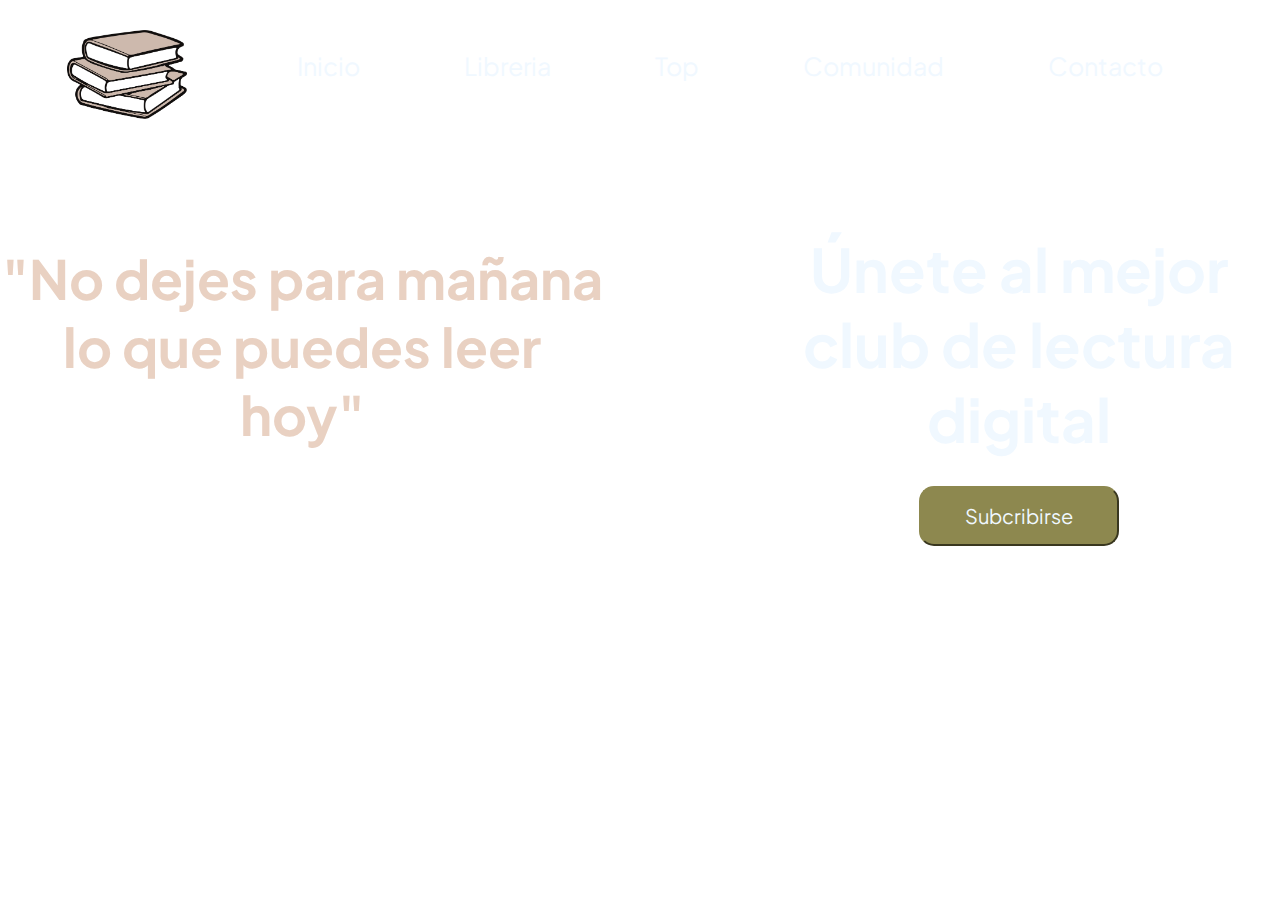
<file: index.html>
<!DOCTYPE html>
<html lang="en">
<head>
    <meta charset="UTF-8">
    <meta http-equiv="X-UA-Compatible" content="IE=edge">
    <meta name="viewport" content="width=device-width, initial-scale=1.0">
    <!--aplicación de SEO-->
    <meta name="description" content="Soy lector es el sitio donde encontrarás el mejor club de lectura al cual podrás unirte y así acceder a los mejores best seller de todos los tiempos y descargarlos a tu ordenador">
    <meta name="keywords" content="LIBROS,CLUB, CLUB DE LIBROS, LIBROS BEST SELLER, LIBROS CLASICOS, LIBROS ONLINE, LIBROS EN PDF, LIBROS PARA LEER, LIBROS ANTIGUOS, LIBROS RECOMENDADOS, LIBROS PARA LEER DE LA VIDA, LIBROS DE AMOR, DESCARGA DE LIBROS">
    <!--link a css-->
    <link rel="stylesheet" href="./css/style.css">
    <title>Soy lector-Inicio</title>
</head>
<body class="fondo">

    <!--estructura del navegador-->

    <header class="contenedor">
        <div class="logo">
            <img src="./images/libros-5.png" alt="logo">
        </div>
        <nav class="items">
            <ul>
                <li><a href="./index.html">Inicio</a></li>
                <li><a href="./pages/libreria.html">Libreria</a></li>
                <li><a href="./pages/top.html"> Top</a></li>
                <li><a href="./pages/comunidad.html">Comunidad</a></li>
                <li><a href="./pages/contacto.html">Contacto</a></li>
            </ul>
        </nav>
       
    </header>

    <!--estructura de la section-->

    <section class="contenedor-section">
        <div class="titulo-1">
            <h1>
                "No dejes para mañana lo que puedes leer hoy"
            </h1>
        </div>
        <div class="titulo-2">
            <div>
                <h2>Únete al mejor club de lectura digital</h2>
            </div>
            
            <div class="subscripcion">
                <a href="./pages/contacto.html"><button class="boton"> Subcribirse</button></a>
            </div>
        </div>
</body>
</html>
</file>
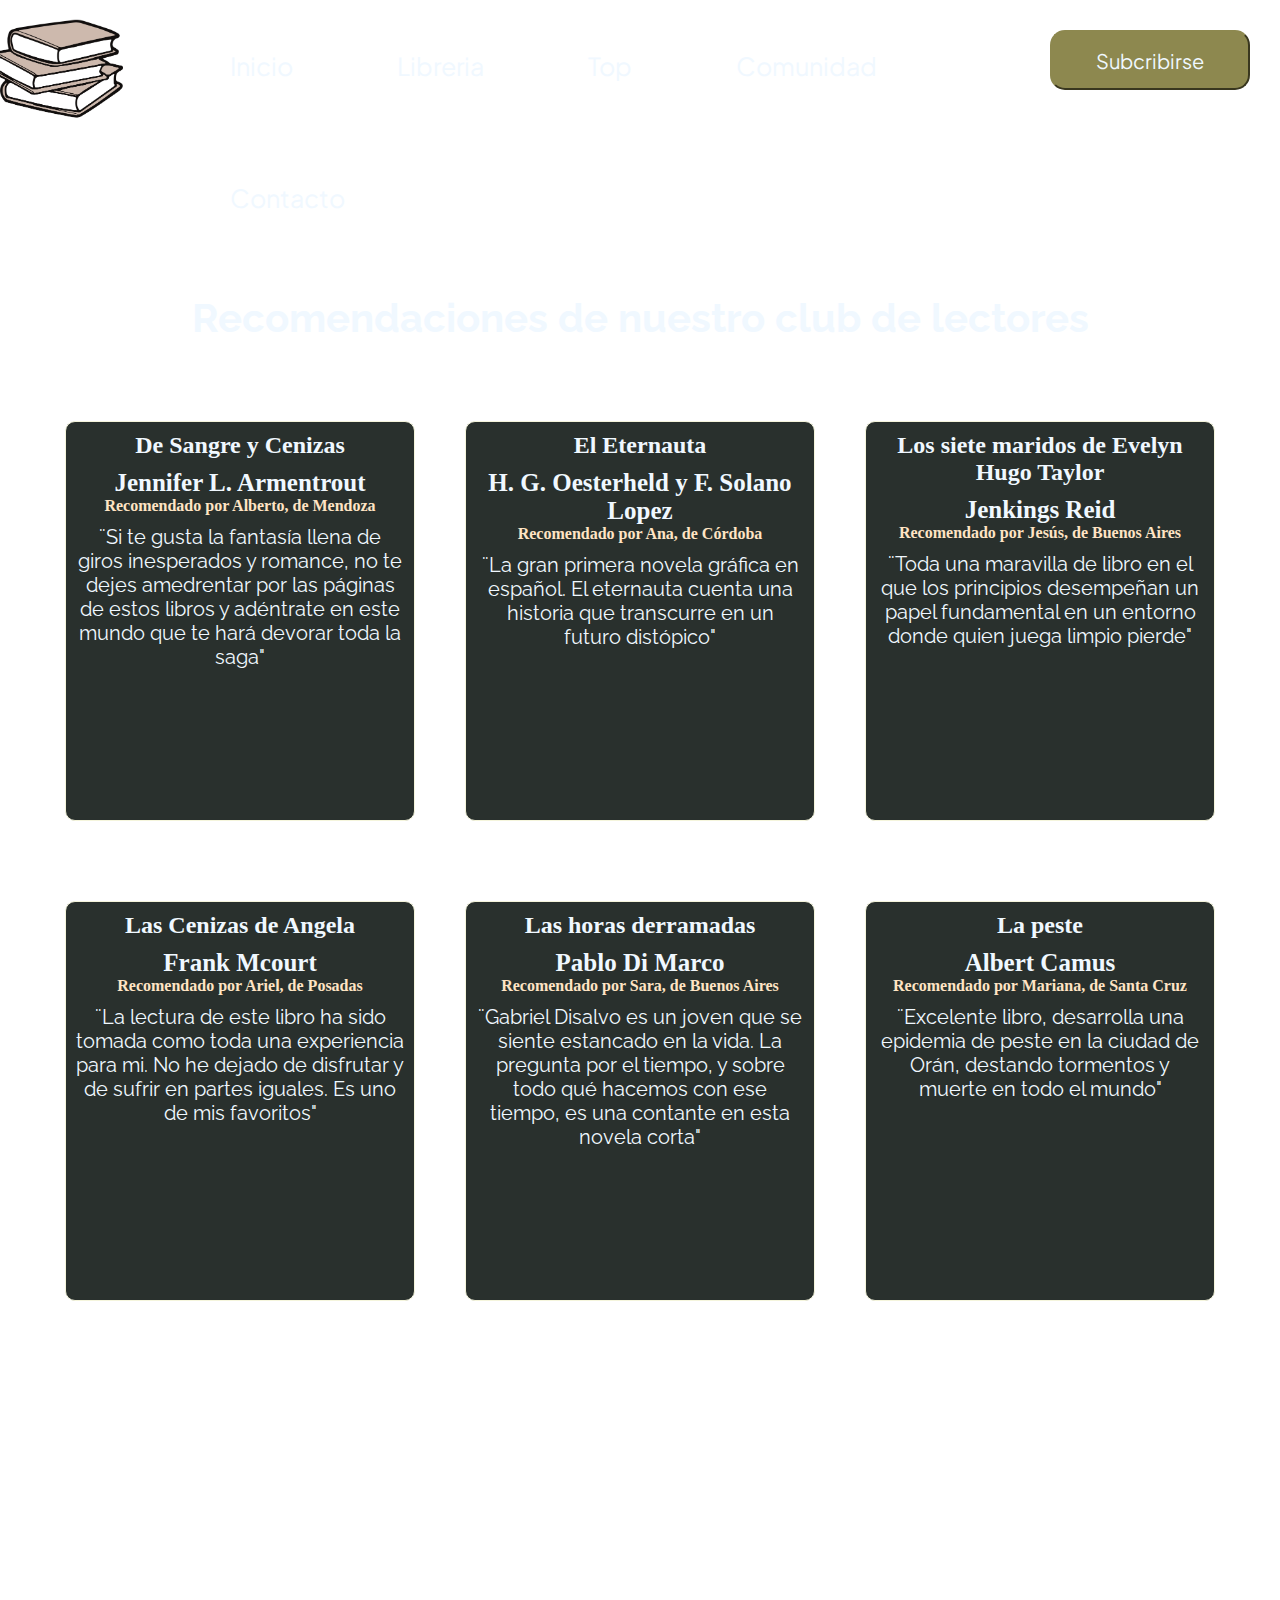
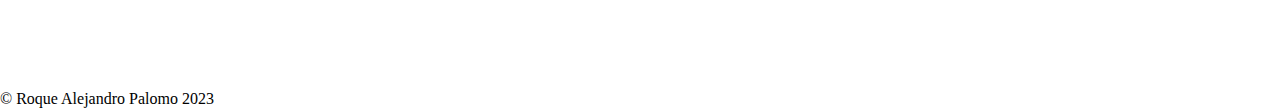
<file: pages/comunidad.html>
<!DOCTYPE html>
<html lang="en">
<head>
    <meta charset="UTF-8">
    <meta http-equiv="X-UA-Compatible" content="IE=edge">
    <meta name="viewport" content="width=device-width, initial-scale=1.0">
    <!--aplicación de SEO-->
    <meta name="decription" content="Nuestra comunidad lectora recomienda aquellos libros que han dejado una experiencia única en su lectura">
    <meta name="keywords" content="LIBROS, COMUNIDAD, COMUNIDAD DE LIBROS, CLUB DE LIBROS, LECTORES, CLUB DE LECTORES, LECTORES RECOMIENDAN, RECOMENDACIONES DE LIBROS, TOP DE LIBROS, REANKING DE LIBROS, MEJORES LIBROS, LIBRERIA, LIBROS ONLINE">
    <title>Soy lector-Comunidad</title>
    <!--bootstrap-->
    <link href="https://cdn.jsdelivr.net/npm/bootstrap@5.3.0-alpha1/dist/css/bootstrap.min.css" rel="stylesheet" integrity="sha384-GLhlTQ8iRABdZLl6O3oVMWSktQOp6b7In1Zl3/Jr59b6EGGoI1aFkw7cmDA6j6gD" crossorigin="anonymous">
    <!--importacion de csss-->
    <link rel="stylesheet" href="../css/style.css">
    <!--importacion de fuente-->
    <link rel="preconnect" href="https://fonts.googleapis.com">
    <link rel="preconnect" href="https://fonts.gstatic.com" crossorigin>
    <link href="https://fonts.googleapis.com/css2?family=Raleway&display=swap" rel="stylesheet">

    <link rel="preconnect" href="https://fonts.googleapis.com">
    <link rel="preconnect" href="https://fonts.gstatic.com" crossorigin>
    <link href="https://fonts.googleapis.com/css2?family=Nunito+Sans:wght@200&display=swap" rel="stylesheet">
</head>

<body class="bg-dark">
    <!--bloque de navegación-->
    <header class="contenedor">
        <div class="logo">
            <img src="../images/libros-5.png" alt="logo">
        </div>
        <nav class="items">
            <ul>
                <li><a href="../index.html">Inicio</a></li>
                <li><a href="../pages/libreria.html">Libreria</a></li>
                <li><a href="../pages/top.html"> Top</a></li>
                <li><a href="../pages/comunidad.html">Comunidad</a></li>
                <li><a href="../pages/contacto.html">Contacto</a></li>
            </ul>
        </nav>
        <div class="subscripcion">
            <a href="../pages/contacto.html"><button class="boton"> Subcribirse</button></a>
        </div>
    </header>
    <!--primera section con flex-->
    
    <h1 class="titulo-comunidad">Recomendaciones de nuestro club de lectores</h1>

    <section class="flex-container">

      <div class="recomendacion-1">
        <h2 class="titulo-libro">De Sangre y Cenizas</h2>
        <h3 class="autor">Jennifer L. Armentrout</h3>
        <h4 class="referencia">Recomendado por Alberto, de Mendoza</h4>
        <p class="parrafo-1">¨Si te gusta la fantasía llena de giros inesperados y romance, no te dejes amedrentar por las páginas de estos libros y adéntrate en este mundo que te hará devorar toda la saga"</p>
      </div>
      <div class="recomendacion-1">
        <h2 class="titulo-libro">El Eternauta</h2>
        <h3 class="autor">H. G. Oesterheld y F. Solano Lopez</h3>
        <h4 class="referencia">Recomendado por Ana, de Córdoba</h4>
        <p class="parrafo-1">¨La gran primera novela gráfica en español. El eternauta cuenta una historia que transcurre en un futuro distópico"</p>
      </div>
      <div class="recomendacion-1">
        <h2 class="titulo-libro">Los siete maridos de Evelyn Hugo Taylor</h2>
        <h3 class="autor">Jenkings Reid</h3>
        <h4 class="referencia">Recomendado por Jesús, de Buenos Aires</h4>
        <p class="parrafo-1">¨Toda una maravilla de libro en el que los principios desempeñan un papel fundamental en un entorno donde quien juega limpio pierde"</p>
      </div>

    </section>
    <section class="flex-container">

      <div class="recomendacion-1">
        <h2 class="titulo-libro">Las Cenizas de Angela</h2>
        <h3 class="autor">Frank Mcourt</h3>
        <h4 class="referencia">Recomendado por Ariel, de Posadas</h4>
        <p class="parrafo-1">¨La lectura de este libro ha sido tomada como toda una experiencia para mi. No he dejado de disfrutar y de sufrir en partes iguales. Es uno de mis favoritos"</p>
      </div>
      <div class="recomendacion-1">
        <h2 class="titulo-libro">Las horas derramadas</h2>
        <h3 class="autor">Pablo Di Marco</h3>
        <h4 class="referencia">Recomendado por Sara, de Buenos Aires</h4>
        <p class="parrafo-1">¨Gabriel Disalvo es un joven que se siente estancado en la vida. La pregunta por el tiempo, y sobre todo qué hacemos con ese tiempo, es una contante en esta novela corta"</p>
      </div>
      <div class="recomendacion-1">
        <h2 class="titulo-libro">La peste</h2>
        <h3 class="autor">Albert Camus</h3>
        <h4 class="referencia">Recomendado por Mariana, de Santa Cruz</h4>
        <p class="parrafo-1">¨Excelente libro, desarrolla una epidemia de peste en la ciudad de Orán, destando tormentos y muerte en todo el mundo"</p>
      </div>
      
    </section>

  
     <!--segunda seccion con video-->
      <section class="video">
       <div>
          <iframe width="560" height="315" src="https://www.youtube.com/embed/08klU8SlviE" title="YouTube video player" frameborder="0" allow="accelerometer; autoplay; clipboard-write; encrypted-media; gyroscope; picture-in-picture; web-share" allowfullscreen></iframe>
        </div>
      </section>
</main>
<!--pie de pagina-->
<footer>
  <p class="pie">&copy; Roque Alejandro Palomo 2023</p>
</footer>
</file>
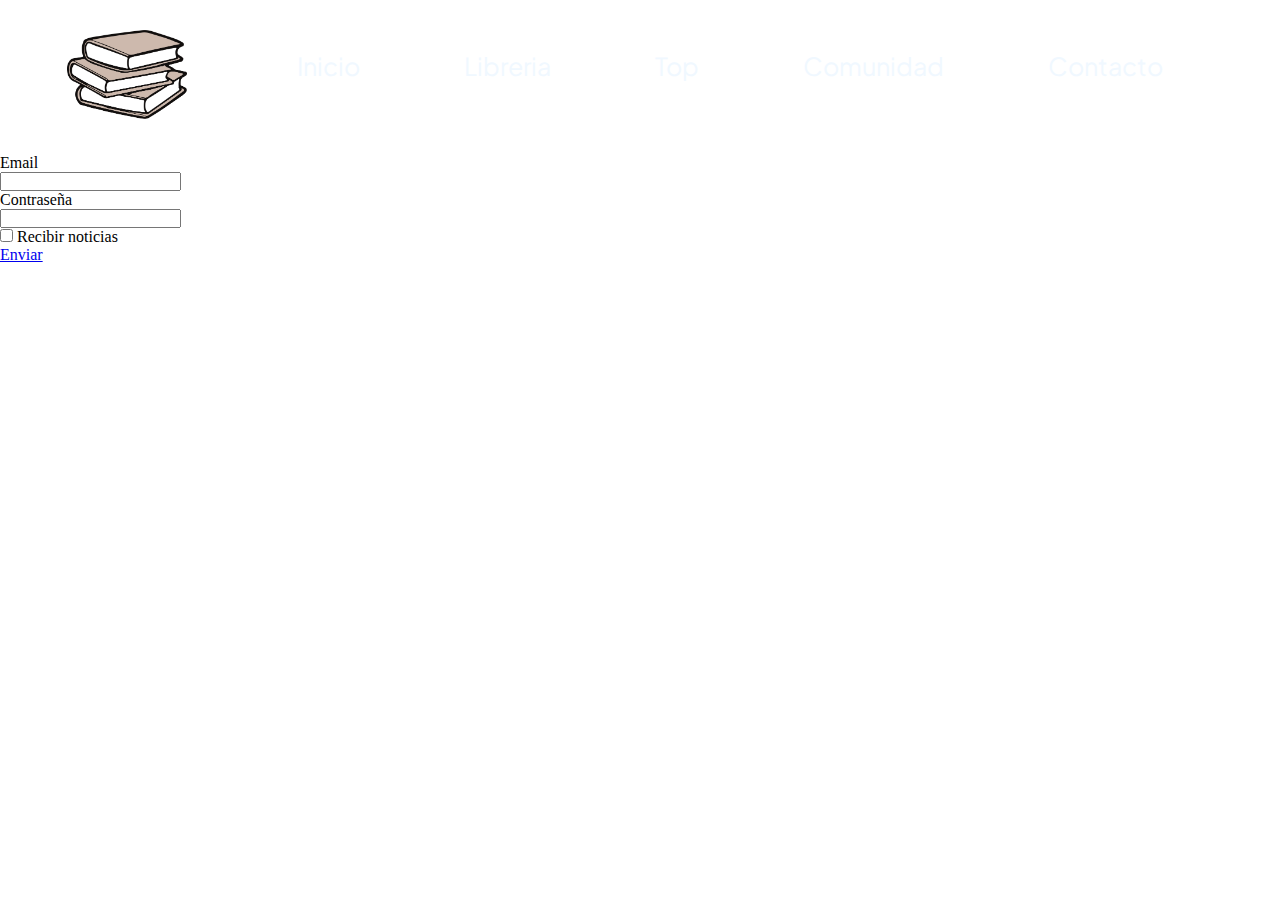
<file: pages/contacto.html>
<!DOCTYPE html>
<html lang="en">
<head>
    <meta charset="UTF-8">
    <meta http-equiv="X-UA-Compatible" content="IE=edge">
    <meta name="viewport" content="width=device-width, initial-scale=1.0">
    <!--aplicación de SEO-->
    <meta name="description" content="Ponete en contacto para recibir las mejores recomendaciones semanales y acceder a descuentos únicos">
    <meta name="keywords" content="LIBROS, CONTACTO, SUSCRIPCION, LECTOR, CLUB DE LECTORES, COMUNIDAD DE LIBROS, DESCARGA DE LIBROS, LIBROS ONLINE, LIBROS PDF,">
    <title>Soy lector-Contacto</title>
    <!--bootstrap-->
    <link href="https://cdn.jsdelivr.net/npm/bootstrap@5.3.0-alpha1/dist/css/bootstrap.min.css" rel="stylesheet" integrity="sha384-GLhlTQ8iRABdZLl6O3oVMWSktQOp6b7In1Zl3/Jr59b6EGGoI1aFkw7cmDA6j6gD" crossorigin="anonymous">
    <!--importacion de csss-->
    <link rel="stylesheet" href="../css/style.css">
    <!--importacion de fuente-->
    <link rel="preconnect" href="https://fonts.googleapis.com">
    <link rel="preconnect" href="https://fonts.gstatic.com" crossorigin>
    <link href="https://fonts.googleapis.com/css2?family=Raleway&display=swap" rel="stylesheet">

    <link rel="preconnect" href="https://fonts.googleapis.com">
    <link rel="preconnect" href="https://fonts.gstatic.com" crossorigin>
    <link href="https://fonts.googleapis.com/css2?family=Nunito+Sans:wght@200&display=swap" rel="stylesheet">
</head>

<body class="bg-dark">

    <!--bloque de navegación-->
    
    <header class="contenedor">
      <div class="logo">
          <img src="../images/libros-5.png" alt="logo">
      </div>
      <nav class="items">
          <ul>
              <li><a href="../index.html">Inicio</a></li>
              <li><a href="../pages/libreria.html">Libreria</a></li>
              <li><a href="../pages/top.html"> Top</a></li>
              <li><a href="../pages/comunidad.html">Comunidad</a></li>
              <li><a href="../pages/contacto.html">Contacto</a></li>
          </ul>
      </nav>
     
  </header>


    <!--section formularios con bootstrap-->

    <section class="p-5 text-white">
        <form class="container">
            <div class="row mb-3">
              <label for="inputEmail3" class="col-sm-2 col-form-label">Email</label>
              <div class="col-sm-10">
                <input type="email" class="form-control" id="inputEmail3">
              </div>
            </div>
            <div class="row mb-3">
              <label for="inputPassword3" class="col-sm-2 col-form-label">Contraseña</label>
              <div class="col-sm-10">
                <input type="password" class="form-control" id="inputPassword3">
              </div>
            </div>
            
            <div class="row mb-3">
              <div class="col-sm-10 offset-sm-2">
                <div class="form-check">
                  <input class="form-check-input" type="checkbox" id="gridCheck1">
                  <label class="form-check-label" for="gridCheck1">
                    Recibir noticias
                  </label>
                </div>
              </div>
            </div>
            <a href="../index.html" type="submit" class="btn btn-success">Enviar</a>
          </form>
    </section>
</file>
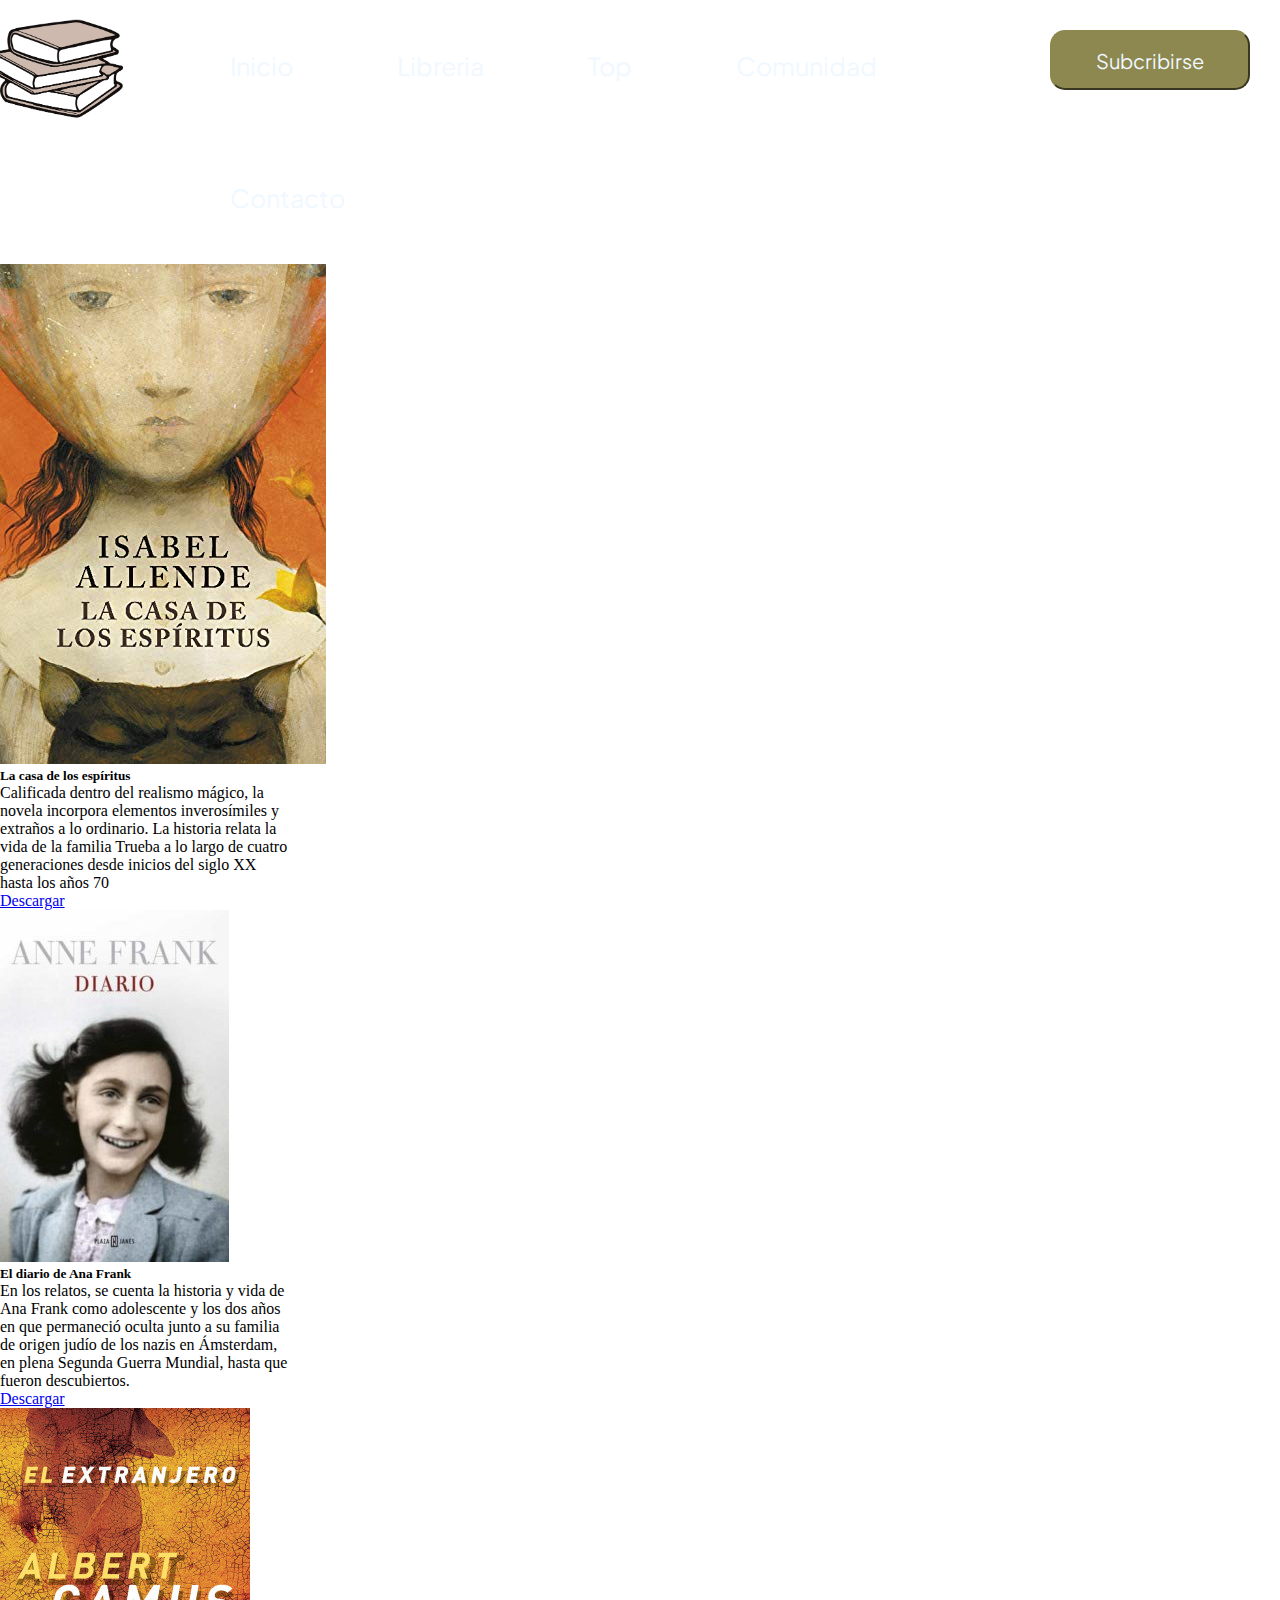
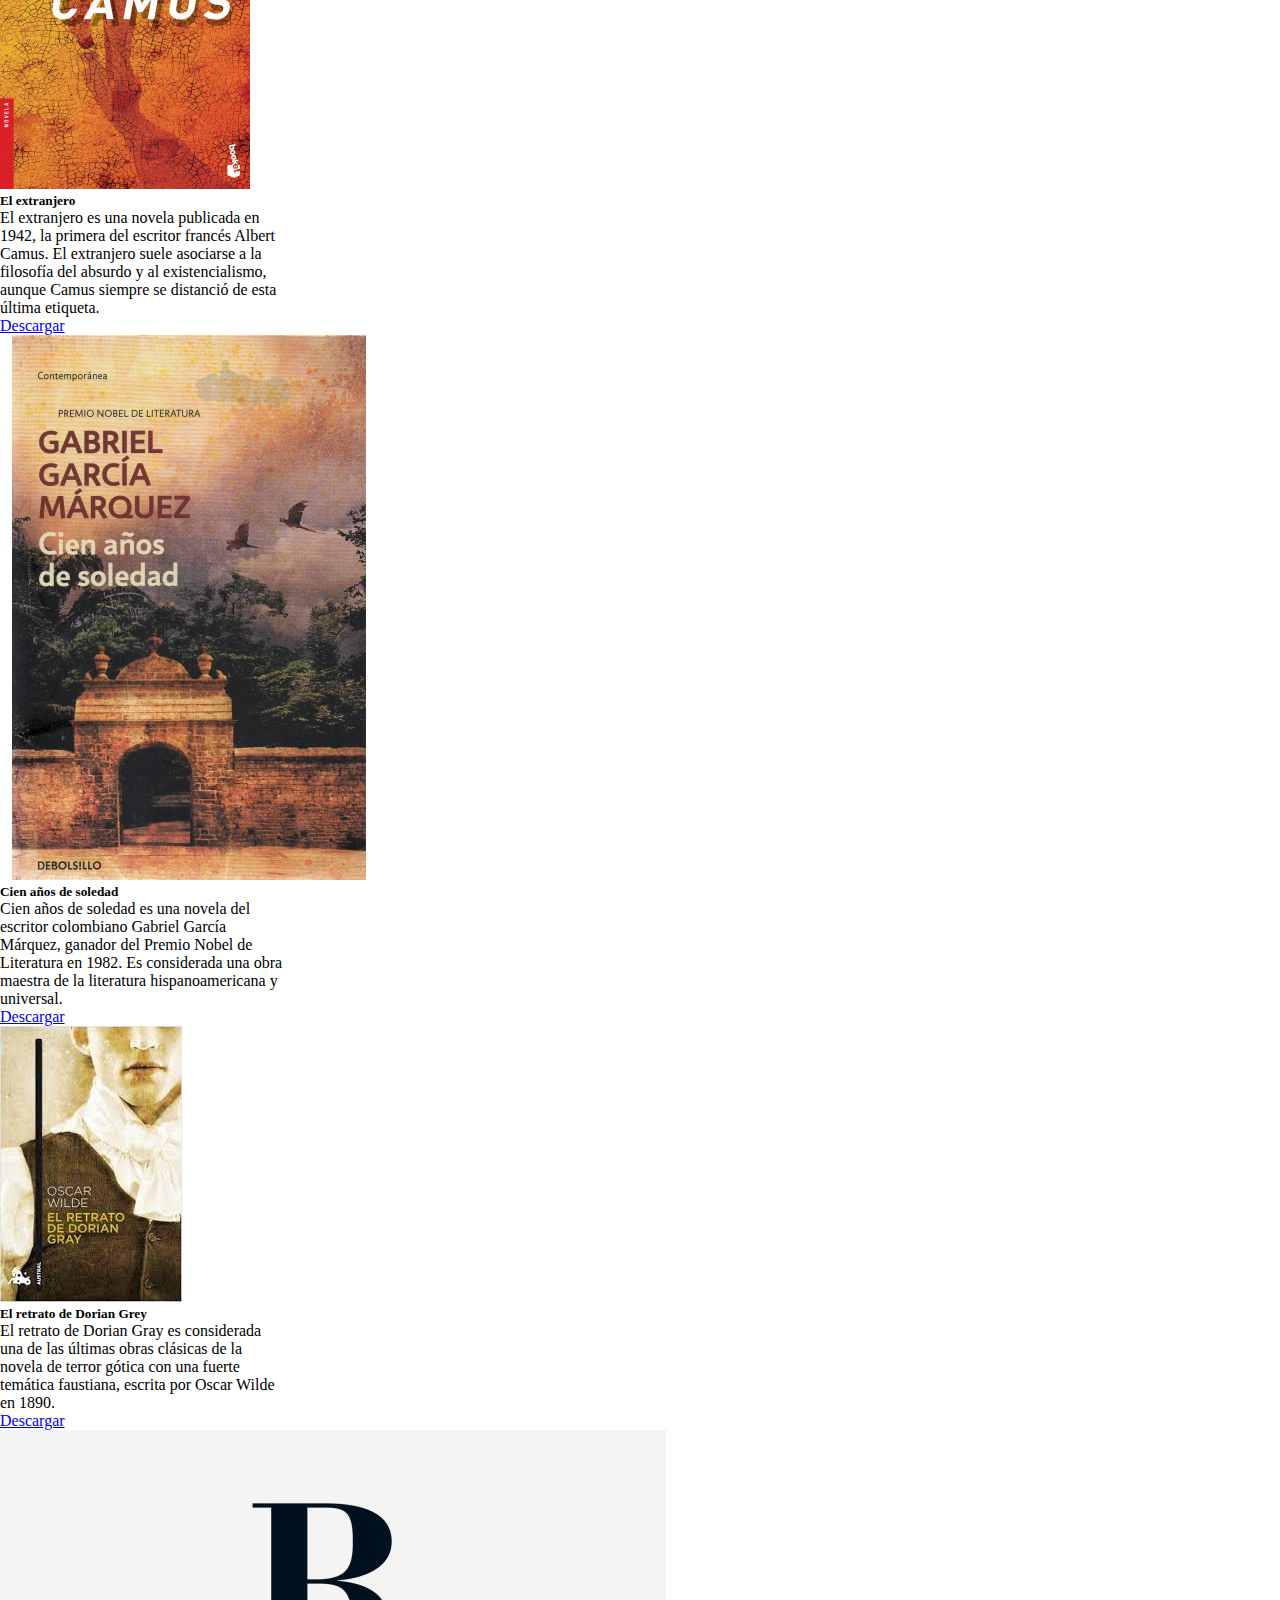
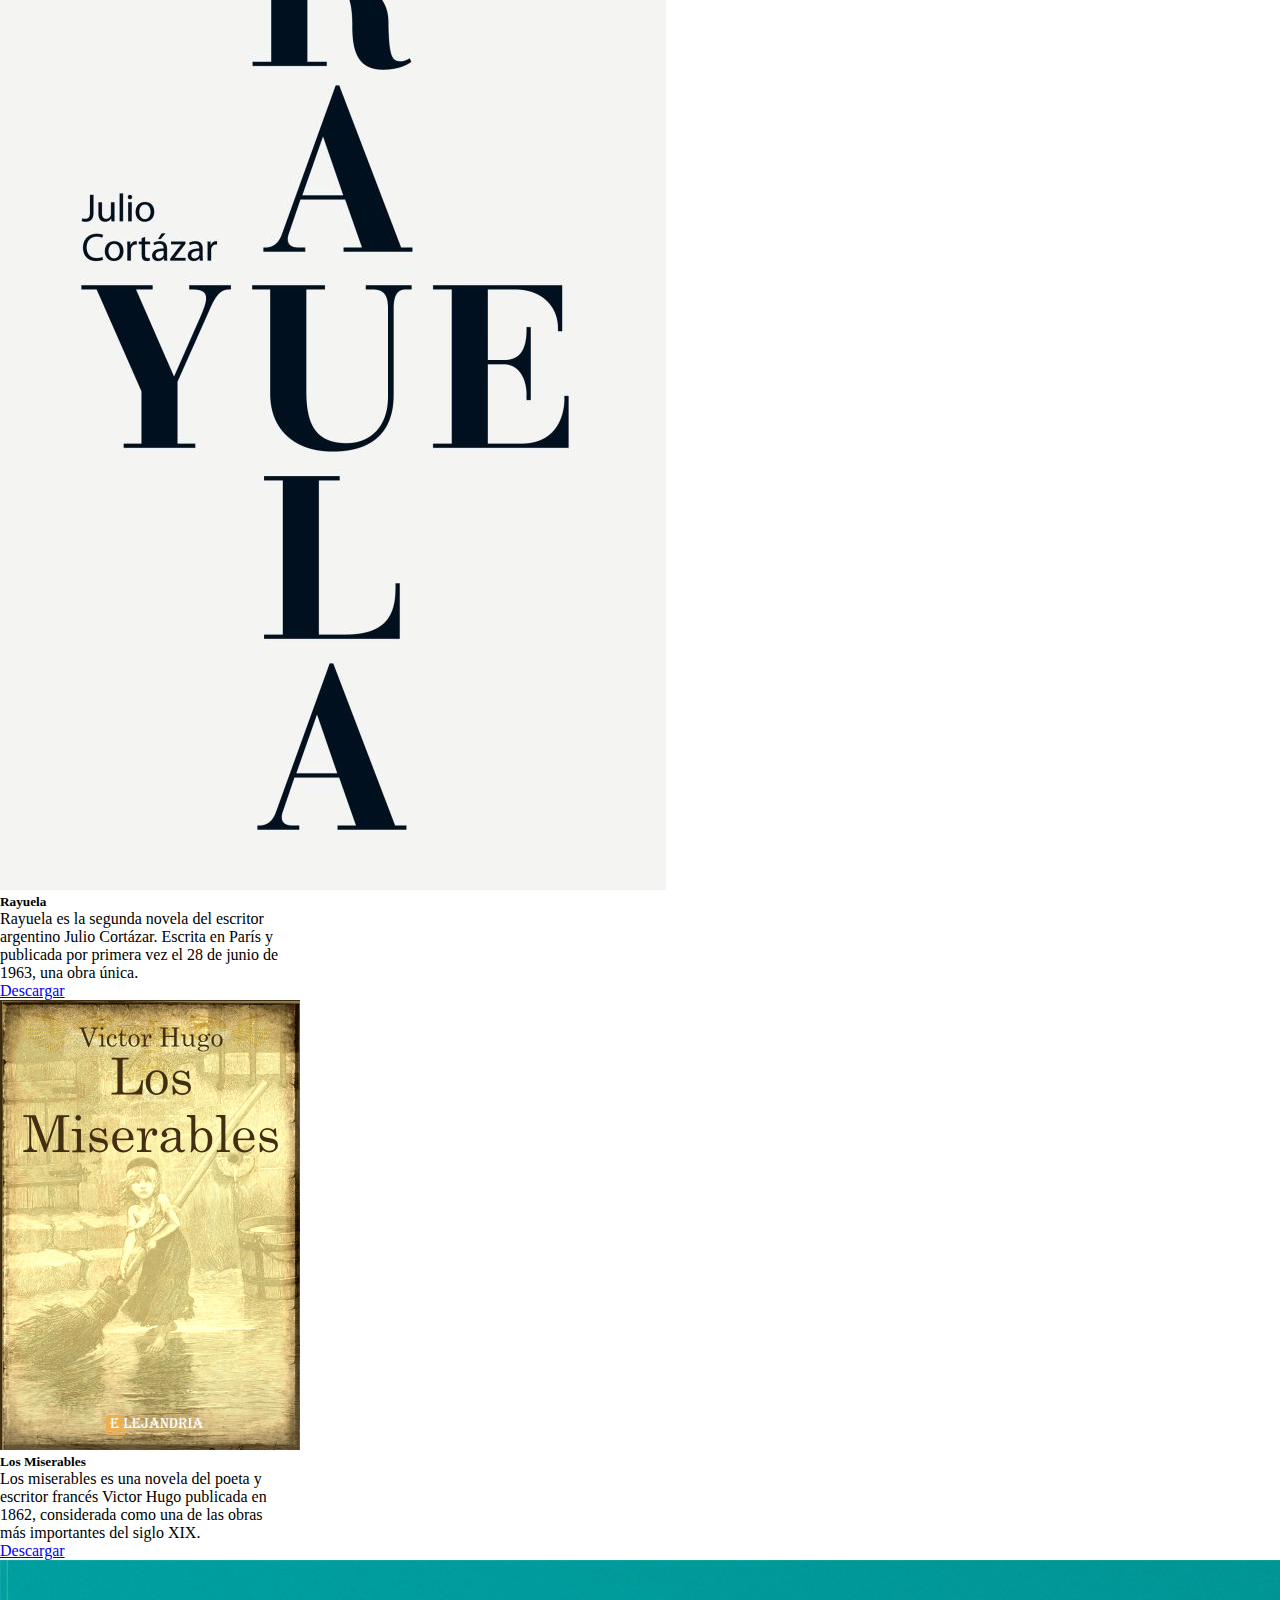
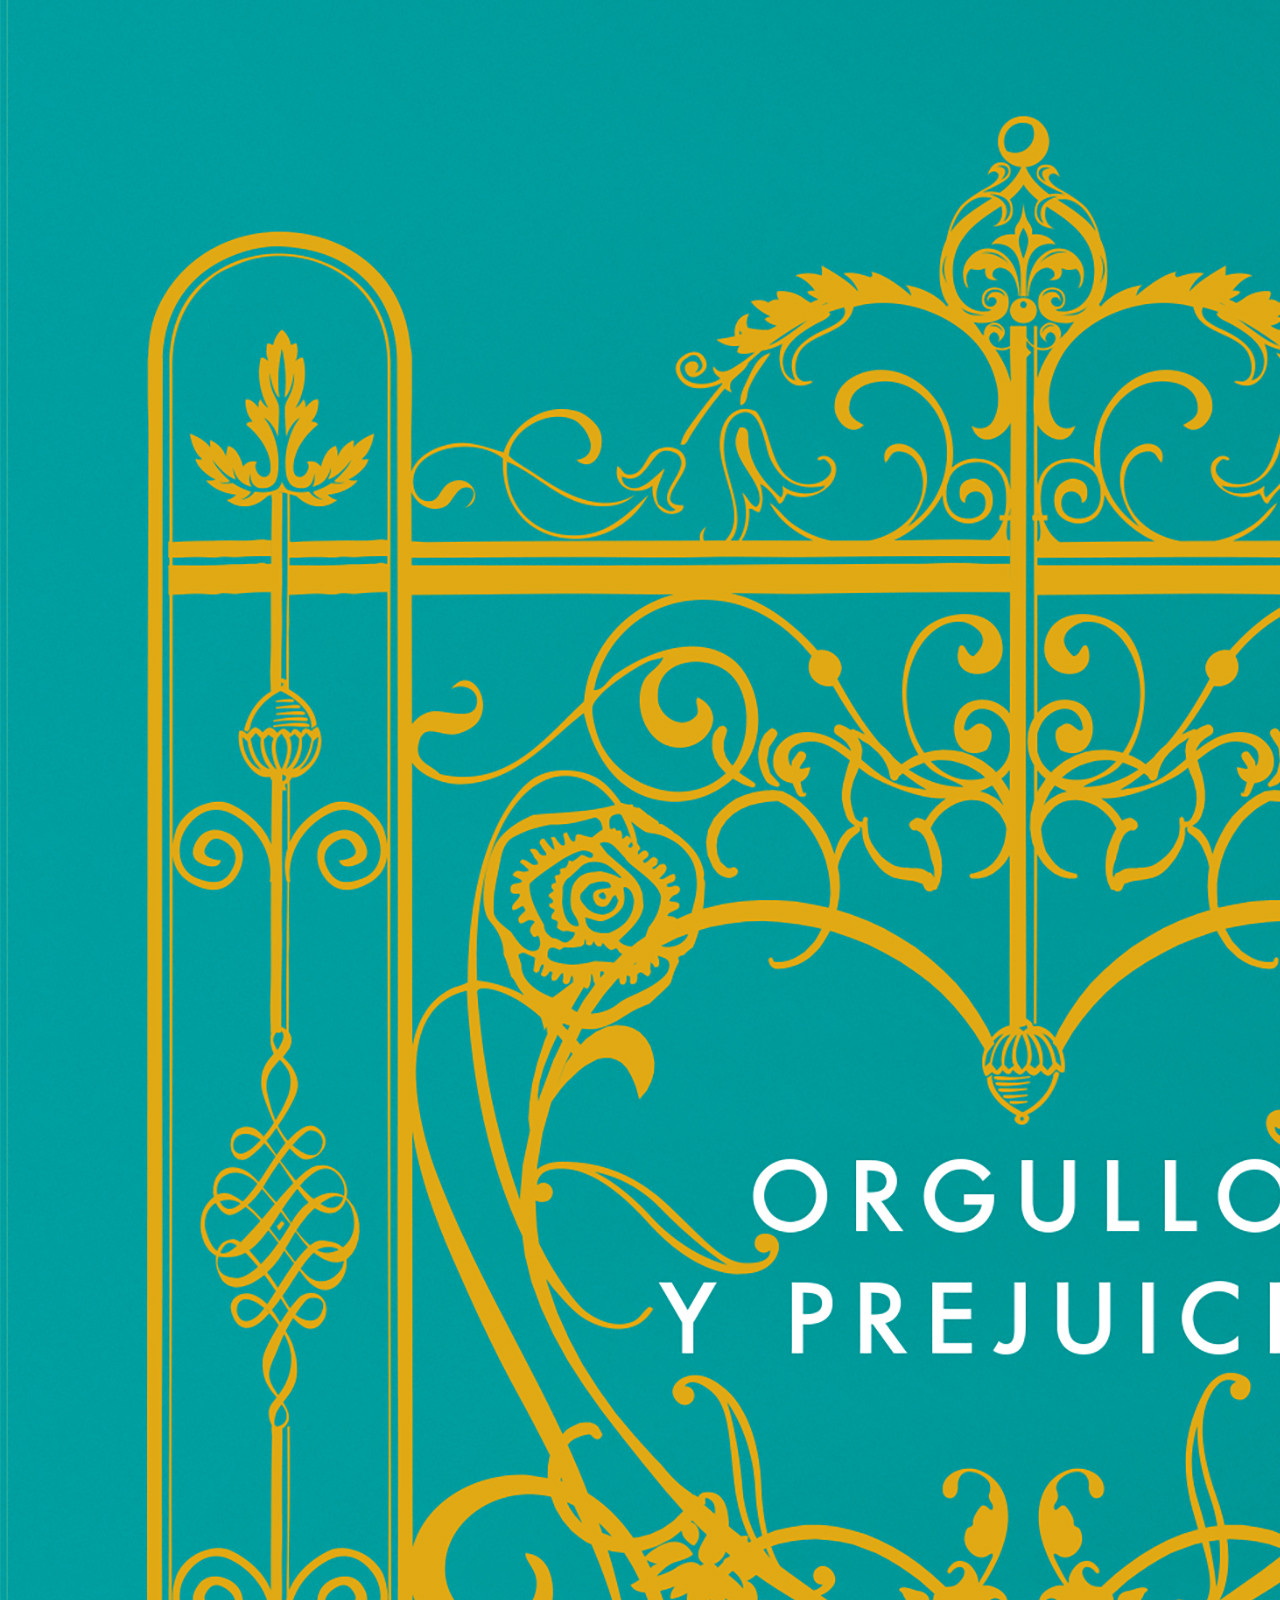
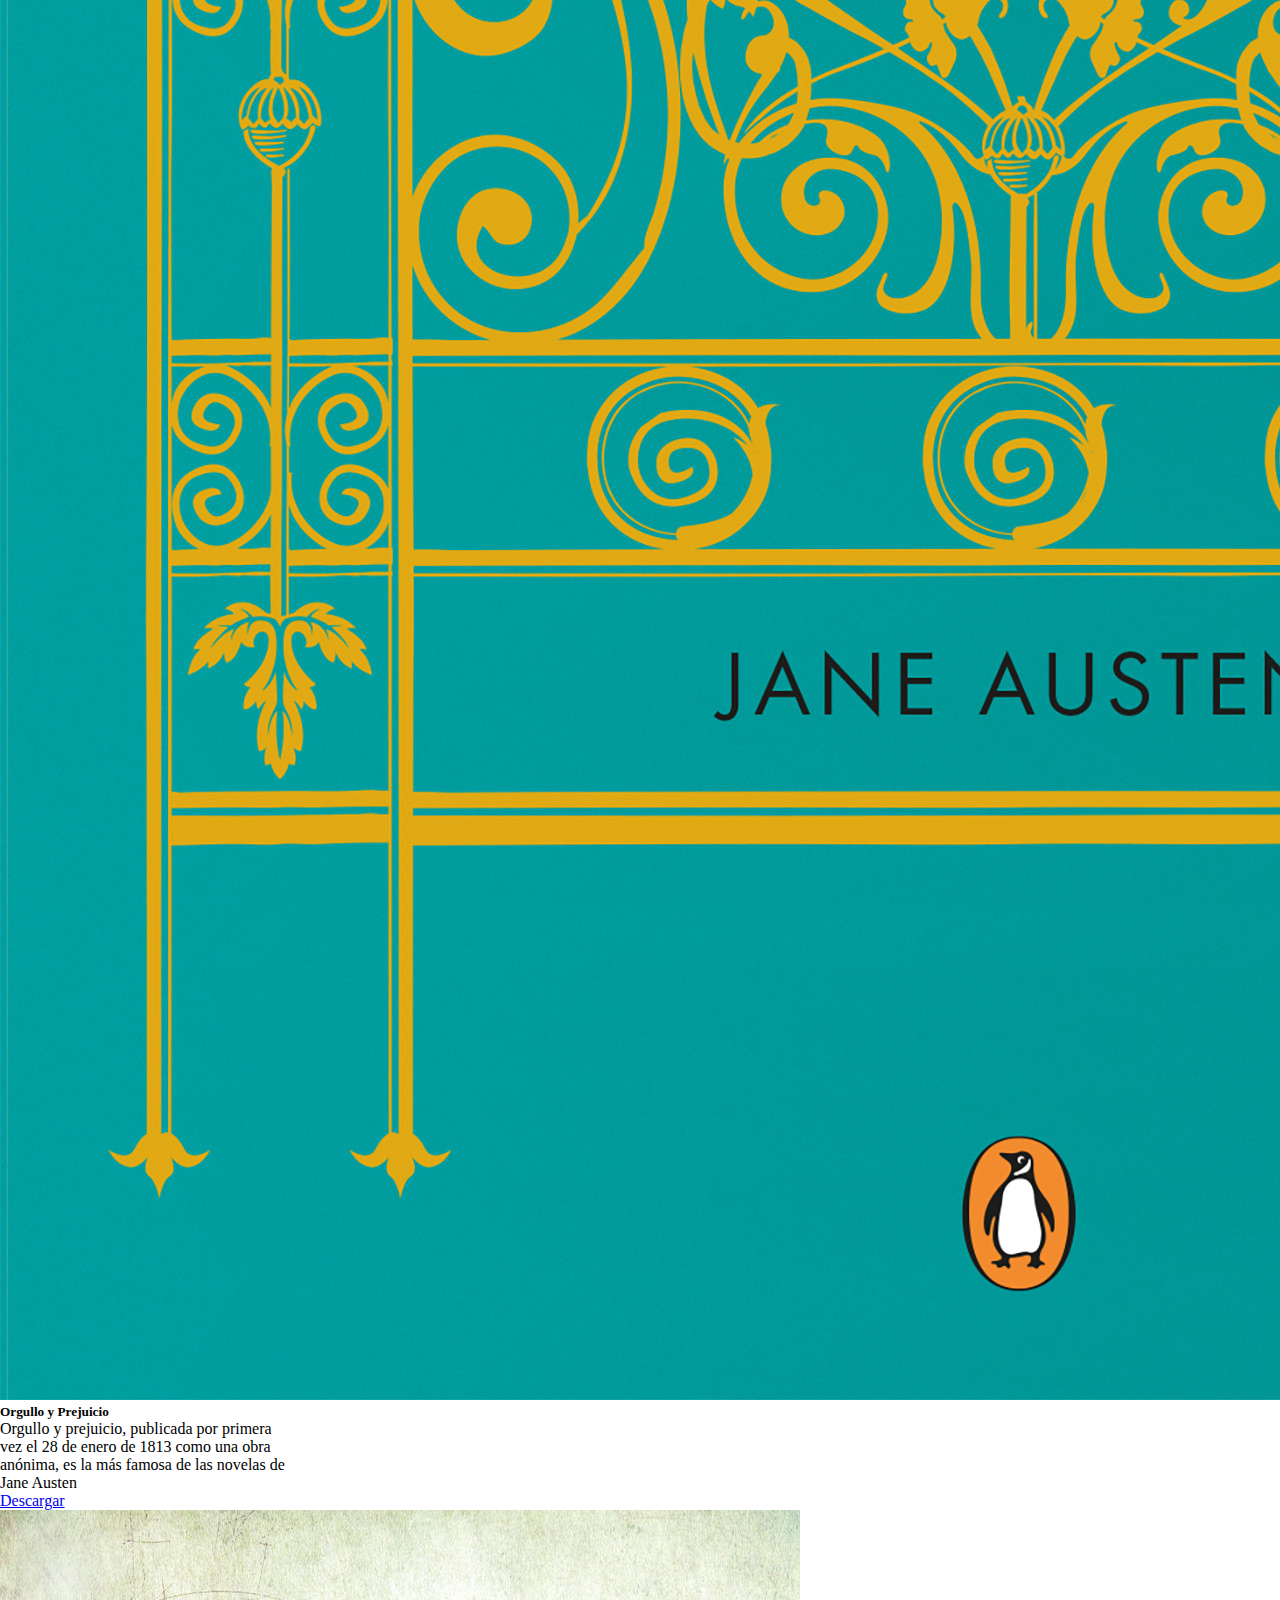
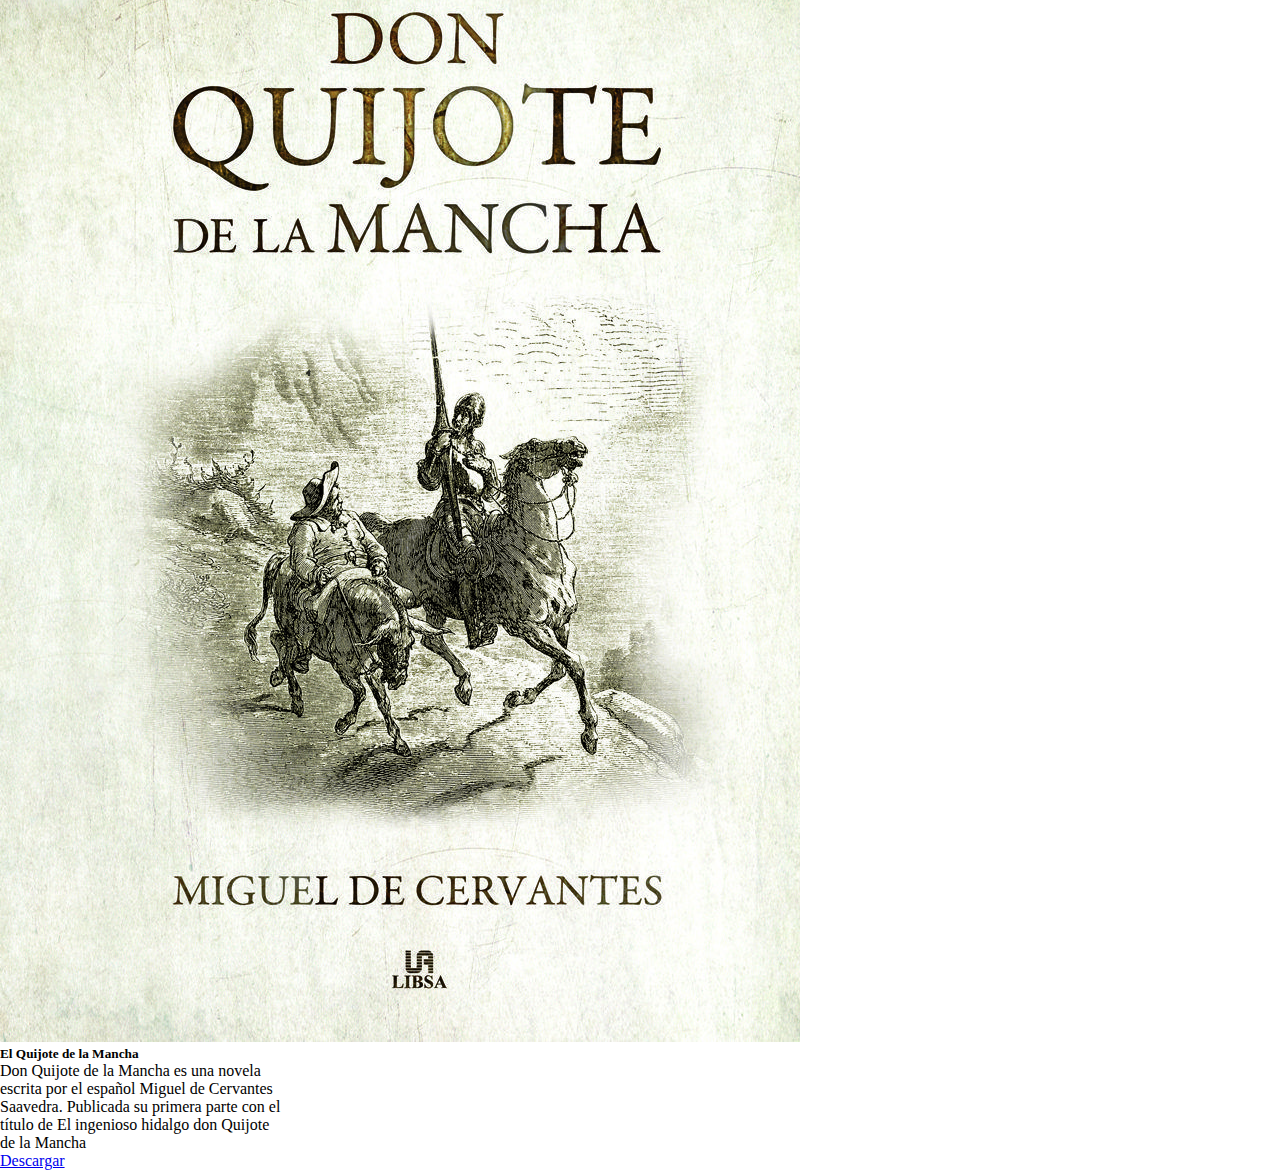
<file: pages/libreria.html>
<!DOCTYPE html>
<html lang="en">
<head>
    <meta charset="UTF-8">
    <meta http-equiv="X-UA-Compatible" content="IE=edge">
    <meta name="viewport" content="width=device-width, initial-scale=1.0">
    <!--aplicación de SEO-->
    <meta name="description" content="En la libreria encontrarás textos de todas las categorias, best seller, clásicos, novelas, ciencia ficción y los más vendidos del momento">
    <meta name="keywords" content="LIBROS, LIBRERIA, DESCARGAS PDF, LIBROS BEST SELLER, LIBROS CLASICOS, LIBROS ANTIGUOAS, LIBROS ONLINE, LIBROS DE NOVELAS, LIBROS DE CIENCIA FICCION, LIBROS DE TERROR, LIBROS DE AUTOAYUDA, LIBROS BIOGRAFICOS">
    <title>Soy lector-Libreria</title>
    <!--bootstrap-->
    <link href="https://cdn.jsdelivr.net/npm/bootstrap@5.3.0-alpha1/dist/css/bootstrap.min.css" rel="stylesheet" integrity="sha384-GLhlTQ8iRABdZLl6O3oVMWSktQOp6b7In1Zl3/Jr59b6EGGoI1aFkw7cmDA6j6gD" crossorigin="anonymous">
    <!--importacion de csss-->
    <link rel="stylesheet" href="../css/style.css">
    <!--importacion de fuente-->
    <link rel="preconnect" href="https://fonts.googleapis.com">
    <link rel="preconnect" href="https://fonts.gstatic.com" crossorigin>
    <link href="https://fonts.googleapis.com/css2?family=Raleway&display=swap" rel="stylesheet">

    <link rel="preconnect" href="https://fonts.googleapis.com">
    <link rel="preconnect" href="https://fonts.gstatic.com" crossorigin>
    <link href="https://fonts.googleapis.com/css2?family=Nunito+Sans:wght@200&display=swap" rel="stylesheet">
</head>

<body class="bg-dark">

    <!--bloque de navegación-->
    
    <header class="contenedor">
        <div class="logo">
            <img src="../images/libros-5.png" alt="logo">
        </div>
        <nav class="items">
            <ul>
                <li><a href="../index.html">Inicio</a></li>
                <li><a href="../pages/libreria.html">Libreria</a></li>
                <li><a href="../pages/top.html"> Top</a></li>
                <li><a href="../pages/comunidad.html">Comunidad</a></li>
                <li><a href="../pages/contacto.html">Contacto</a></li>
            </ul>
        </nav>
        <div class="subscripcion">
            <a href="../pages/contacto.html"><button class="boton"> Subcribirse</button></a>
        </div>
    </header>

    <!--utilización de bootstrap section libros-->

    <section class="d-flex p-2 justify-content-evenly">
        <div class="p-2 row mt-5">
            <div class="col-md-4">
                <div class="card" style="width: 18rem;">
                    <img src="../images/alIende.jpg" class="card-imag-top" alt="allende">
                    <div class="card-body">
                        <h5 class="card-title">La casa de los espíritus</h5>
                        <p class="card-text">Calificada dentro del realismo mágico, la novela incorpora elementos inverosímiles y extraños a lo ordinario. La historia relata la vida de la familia Trueba a lo largo de cuatro generaciones desde inicios del siglo XX hasta los años 70</p>
                        <a href="../pages/contacto.html" class="btn btn-success">Descargar</a>
                    </div>
                </div>
            </div>
        </div>
        <div class="p-2 row mt-5">
          <div class="col-md-4">
              <div class="card" style="width: 18rem;">
                  <img src="../images/ana.jpg" class="card-imag-top" alt="allende">
                  <div class="card-body">
                      <h5 class="card-title">El diario de Ana Frank</h5>
                      <p class="card-text">En los relatos, se cuenta la historia y vida de Ana Frank como adolescente y los dos años en que permaneció oculta junto a su familia de origen judío de los nazis en Ámsterdam, en plena Segunda Guerra Mundial, hasta que fueron descubiertos.</p>
                      <a href="../pages/contacto.html" class="btn btn-success">Descargar</a>
                  </div>
              </div>
          </div>
      </div>
      <div class="p-2 row mt-5">
        <div class="col-md-4">
            <div class="card" style="width: 18rem;">
                <img src="../images/camus.jpg" class="card-imag-top" alt="allende">
                <div class="card-body">
                    <h5 class="card-title">El extranjero</h5>
                    <p class="card-text">El extranjero es una novela publicada en 1942, la primera del escritor francés Albert Camus. El extranjero suele asociarse a la filosofía del absurdo y al existencialismo, aunque Camus siempre se distanció de esta última etiqueta.</p>
                    <a href="../pages/contacto.html" class="btn btn-success">Descargar</a>
                </div>
            </div>
        </div>
      </div>
    </section>
    <section class="d-flex p-2 justify-content-evenly">
      <div class="p-2 row mt-5">
        <div class="col-md-4">
            <div class="card" style="width: 18rem;">
                <img src="../images//cien-anos-de-soledad.jpg" class="card-imag-top" alt="allende">
                <div class="card-body">
                    <h5 class="card-title">Cien años de soledad</h5>
                    <p class="card-text">Cien años de soledad es una novela del escritor colombiano Gabriel García Márquez, ganador del Premio Nobel de Literatura en 1982. Es considerada una obra maestra de la literatura hispanoamericana y universal.</p>
                    <a href="../pages/contacto.html" class="btn btn-success">Descargar</a>
                </div>
            </div>
        </div>
    </div>
    <div class="p-2 row mt-5">
      <div class="col-md-4">
          <div class="card" style="width: 18rem;">
              <img src="../images/dorian.jpg" class="card-imag-top" alt="allende">
              <div class="card-body">
                  <h5 class="card-title">El retrato de Dorian Grey</h5>
                  <p class="card-text">El retrato de Dorian Gray es considerada una de las últimas obras clásicas de la novela de terror gótica con una fuerte temática faustiana, escrita por Oscar Wilde en 1890.</p>
                  <a href="../pages/contacto.html" class="btn btn-success">Descargar</a>
              </div>
          </div>
      </div>
  </div>
  <div class="p-2 row mt-5">
    <div class="col-md-4">
        <div class="card" style="width: 18rem;">
            <img src="../images/Rayuela_JC.png" class="card-imag-top" alt="allende">
            <div class="card-body">
                <h5 class="card-title">Rayuela</h5>
                <p class="card-text">Rayuela es la segunda novela del escritor argentino Julio Cortázar. Escrita en París y publicada por primera vez el 28 de junio de 1963, una obra única.</p>
                <a href="../pages/contacto.html" class="btn btn-success">Descargar</a>
            </div>
        </div>
    </div>
  </div>
    </section>
    <section class="d-flex p-2 justify-content-evenly">
        <div class="p-2 row mt-5">
          <div class="col-md-4">
              <div class="card" style="width: 18rem;">
                  <img src="../images/Los_Miserables.png" class="card-imag-top" alt="allende">
                  <div class="card-body">
                      <h5 class="card-title">Los Miserables</h5>
                      <p class="card-text">Los miserables es una novela del poeta y escritor francés Victor Hugo publicada en 1862, considerada como una de las obras más importantes del siglo XIX.</p>
                      <a href="../pages/contacto.html" class="btn btn-success">Descargar</a>
                  </div>
              </div>
          </div>
      </div>
      <div class="p-2 row mt-5">
        <div class="col-md-4">
            <div class="card" style="width: 18rem;">
                <img src="../images/orgullo-y-prejuicio.jpg" class="card-imag-top" alt="allende">
                <div class="card-body">
                    <h5 class="card-title">Orgullo y Prejuicio</h5>
                    <p class="card-text">Orgullo y prejuicio, publicada por primera vez el 28 de enero de 1813 como una obra anónima, es la más famosa de las novelas de Jane Austen</p>
                    <a href="../pages/contacto.html" class="btn btn-success">Descargar</a>
                </div>
            </div>
        </div>
    </div>
    <div class="p-2 row mt-5">
      <div class="col-md-4">
          <div class="card" style="width: 18rem;">
              <img src="../images/elquijote.jpeg" class="card-imag-top" alt="allende">
              <div class="card-body">
                  <h5 class="card-title">El Quijote de la Mancha</h5>
                  <p class="card-text">Don Quijote de la Mancha es una novela escrita por el español Miguel de Cervantes Saavedra. Publicada su primera parte con el título de El ingenioso hidalgo don Quijote de la Mancha</p>
                  <a href="../pages/contacto.html" class="btn btn-success">Descargar</a>
              </div>
          </div>
      </div>
    </div>
      </section>
</file>
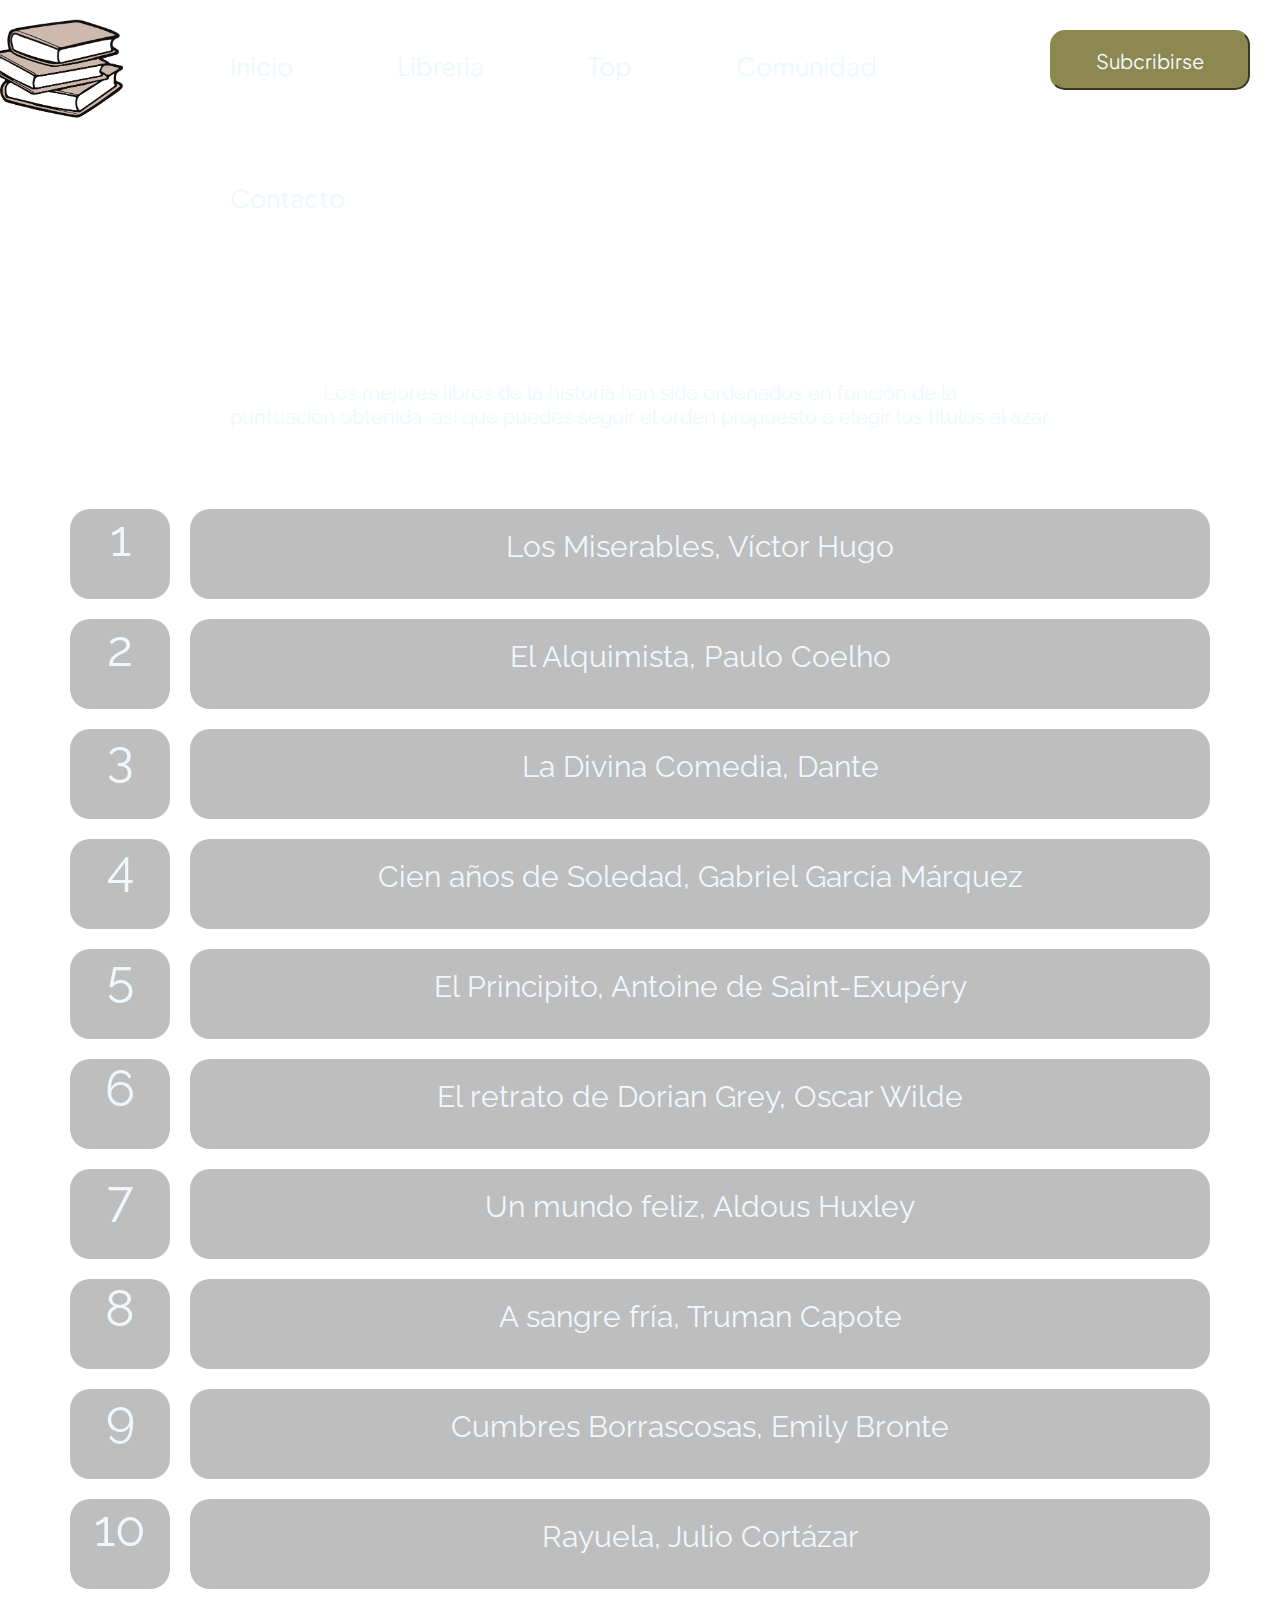
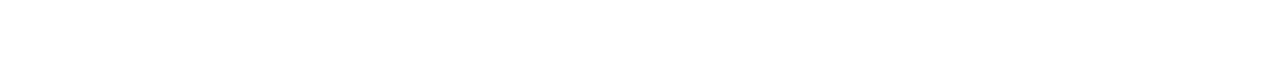
<file: pages/top.html>
<!DOCTYPE html>
<html lang="en">
<head>
    <meta charset="UTF-8">
    <meta http-equiv="X-UA-Compatible" content="IE=edge">
    <meta name="viewport" content="width=device-width, initial-scale=1.0">
    <!--aplicación de SEO-->
    <meta name="description" content="El top 10 de libros descargados y con mejor puntaje de la última semana">
    <meta name="keywords" content="LIBROS,TOP, TOP 10, TOP DE LIBROS, RANKING DE LIBROS, LIBROS RECOMENDADOS, MEJORES LIBROS, LIBROS MAS LEIDOS, LIBROS MAS DESCARGADOS, DESCARGA DE LIBROS, LIBROS MAS VENDIDOS">
    <title>Soy lector-top 10</title>
    <!--bootstrap-->
    <link href="https://cdn.jsdelivr.net/npm/bootstrap@5.3.0-alpha1/dist/css/bootstrap.min.css" rel="stylesheet" integrity="sha384-GLhlTQ8iRABdZLl6O3oVMWSktQOp6b7In1Zl3/Jr59b6EGGoI1aFkw7cmDA6j6gD" crossorigin="anonymous">
    <!--importacion de csss-->
    <link rel="stylesheet" href="../css/style.css">
    <!--importacion de fuente-->
    <link rel="preconnect" href="https://fonts.googleapis.com">
    <link rel="preconnect" href="https://fonts.gstatic.com" crossorigin>
    <link href="https://fonts.googleapis.com/css2?family=Raleway&display=swap" rel="stylesheet">

    <link rel="preconnect" href="https://fonts.googleapis.com">
    <link rel="preconnect" href="https://fonts.gstatic.com" crossorigin>
    <link href="https://fonts.googleapis.com/css2?family=Nunito+Sans:wght@200&display=swap" rel="stylesheet">
</head>

<body class="bg-dark">

    <!--bloque de navegación-->

    <header class="contenedor">
        <div class="logo">
            <img src="../images/libros-5.png" alt="logo"  >
        </div>
        <nav class="items">
            <ul>
                <li><a href="../index.html">Inicio</a></li>
                <li><a href="../pages/libreria.html">Libreria</a></li>
                <li><a href="../pages/top.html"> Top</a></li>
                <li><a href="../pages/comunidad.html">Comunidad</a></li>
                <li><a href="../pages/contacto.html">Contacto</a></li>
            </ul>
        </nav>
        <div class="subscripcion">
            <a href="../pages/contacto.html"><button class="boton"> Subcribirse</button></a>
        </div>
    </header>

    <!--utilzacion de grid en section-->
    
    <section>
        <h1 class="titulo-3">Top 10 de los mejores clásicos</h1>
        <p class="parrafo-1">Los mejores libros de la historia han sido ordenados en función de la <br> puntuación obtenida, así que puedes seguir el orden propuesto o elegir los títulos al azar.</p>
        <div class="grid-container">
          <div class="item-1">1</div>
          <div class="item-2">Los Miserables, Víctor Hugo</div>
          <div class="item-3">2</div>
          <div class="item-4">El Alquimista, Paulo Coelho</div>
          <div class="item-5">3</div>
          <div class="item-6">La Divina Comedia, Dante</div>
          <div class="item-7">4</div>
          <div class="item-8">Cien años de Soledad, Gabriel García Márquez</div>
          <div class="item-9">5</div>
          <div class="item-10">El Principito, Antoine de Saint-Exupéry</div>
          <div class="item-11">6</div>
          <div class="item-12">El retrato de Dorian Grey, Oscar Wilde</div>
          <div class="item-13">7</div>
          <div class="item-14">Un mundo feliz, Aldous Huxley</div>
          <div class="item-15">8</div>
          <div class="item-16">A sangre fría, Truman Capote</div>
          <div class="item-17">9</div>
          <div class="item-18">Cumbres Borrascosas, Emily Bronte</div>
          <div class="item-19">10</div>
          <div class="item-20">Rayuela, Julio Cortázar</div>
        </div>
    </section>
</file>
<file: css/style.css>
@import url('https://fonts.googleapis.com/css2?family=Plus+Jakarta+Sans:wght@200&display=swap');


*{
    margin: 0%;
    padding: 0%;
    box-sizing: border-box;
}

/*estilo del body*/

.fondo{
    background-image: url(https://i0.wp.com/www.zastavki.com/pictures/originals/2015/Creative_Wallpaper_Large_stack_of_books_095055_.jpg?zoom=2);
    background-size: 105%;
    
}

/*aplicando estilo al navegador con flex*/

.contenedor{
    display: flex;
    justify-content: center;
}

.logo img{
    width: 120px;
    height: 120px; 
    margin-top: 30px;
    margin-right: 60px;
   
    
}

.logo:hover{
    transform: scale(1.1);
}

.items ul li{
    list-style: none;
    display: inline-block;
    margin: 50px;
    text-align: center;
}

.items ul li a{
    color: aliceblue;
    font-family: 'Plus Jakarta Sans', sans-serif;
    font-size: 25px;
    text-decoration: none;
}

.items ul li:hover{
    transform: scale(1.1);
}



/*aplicando estilo al section del home con flex*/

.contenedor-section{
   display: flex;
   justify-items: center;
  
}

.titulo-1{
    font-family: 'Plus Jakarta Sans', sans-serif;
    color: rgb(233, 209, 194);
    font-size: 27px;
    padding-top: 7%;
    text-align: center;
    
   
    
}
.titulo-2{
    font-family: 'Plus Jakarta Sans', sans-serif;
    color: aliceblue;
    font-size: 40px;
    padding-left: 12%;
    margin-top: 6%;
    text-align: center;
  
  
}
.subscripcion a button{
    margin: 30px;
}

.boton{
    color: aliceblue;
    font-family: 'Plus Jakarta Sans', sans-serif;
    font-size: 20px;
    background-color: rgb(141, 136, 79);
    width: 200px;
    height: 60px;
    border-radius: 15px;
    border-color:  rgb(141, 136, 79);
}
.boton:hover{
    transform: scale(1.1);
}

/*estilo de la pagina Top 10 con grid*/

.titulo-3{
    color:white;
    font-family: 'Raleway', sans-serif;
    text-align: center;
    font-size: 40px;
    padding: 30px;
}
.parrafo-1{
    color:white;
    font-family: 'Raleway', sans-serif;
    text-align: center;
    font-size: 20px;
    padding: 30px;

}
.grid-container{
    margin: 30px;
    padding: 30px;
    display: grid;
    grid-template-columns: 120px 1fr;
    grid-template-rows: 1fr;
    
}
.item-1, .item-3, .item-5, .item-7, .item-9, .item-11, .item-13, .item-15, .item-17, .item-19{
    background-color:rgba(128, 128, 128, 0.51);
    margin: 10px;
    text-align: center;
    font-size: 50px;
    color: aliceblue;
    font-family: 'Raleway', sans-serif;
    height: 90px;
    border-radius: 20px;
    
}
.item-2, .item-4, .item-6, .item-8, .item-10, .item-12, .item-14, .item-16, .item-18, .item-20{
    background-color:rgba(128, 128, 128, 0.51);;
    margin: 10px;
    text-align: center;
    font-size: 30px;
    color: aliceblue;
    font-family: 'Raleway', sans-serif;
    padding: 20px;
    border-radius: 20px;

}

/*estilo de la pagina comunidad con flex box*/

.titulo-comunidad{
    color: aliceblue;
    font-family: 'Raleway', sans-serif;
    text-align: center;
    font-size: 40px;
    padding: 30px;   
}
.flex-container{
margin: 20px;
padding: 20px;
display: flex; 
flex-direction: row;  
justify-content: space-around; 
}

.titulo-libro{
    color: aliceblue;
    font-family: 'Times New Roman', Times, serif;
    text-align: center;
    padding: 10px;     
}

.recomendacion-1{
background-color: rgb(41, 48, 45);
width: 350px;
height: 400px;
border: 1px beige solid;
margin: 10px;
border-radius: 10px;
}

.autor{
    color: aliceblue;
    font-family: 'Times New Roman', Times, serif;
    text-align: center;
    font-size: 25px;      
}

.referencia{
    text-align: center;
    padding: auto;
    color: bisque;
}

.parrafo-1{
    text-align: center;
    color: aliceblue;
    padding: 10px;
    
}


.video{
    margin: 20px;
    padding-left: 450px;
}
/*aplicando @media queris*/

@media screen and (max-with: 480px){

    .fondo{
        background-size: 100%;
    }
    .logo img{
        width: 60px;
        height: 60px; 
        margin-top: 15px;
        margin-right: 30px;
    }
    .items ul li{
        list-style: none;
        display: block;
        margin: 50px;
        text-align: center;
    }
    
    .items ul li a{
        color: aliceblue;
        font-family: 'Plus Jakarta Sans', sans-serif;
        font-size: 15px;
        text-decoration: none;
    }
    

    .grid-container{
        display: grid;
        grid-template-columns: 120px 1fr;
        grid-template-rows: 1fr;  
    }
   
}
</file>
